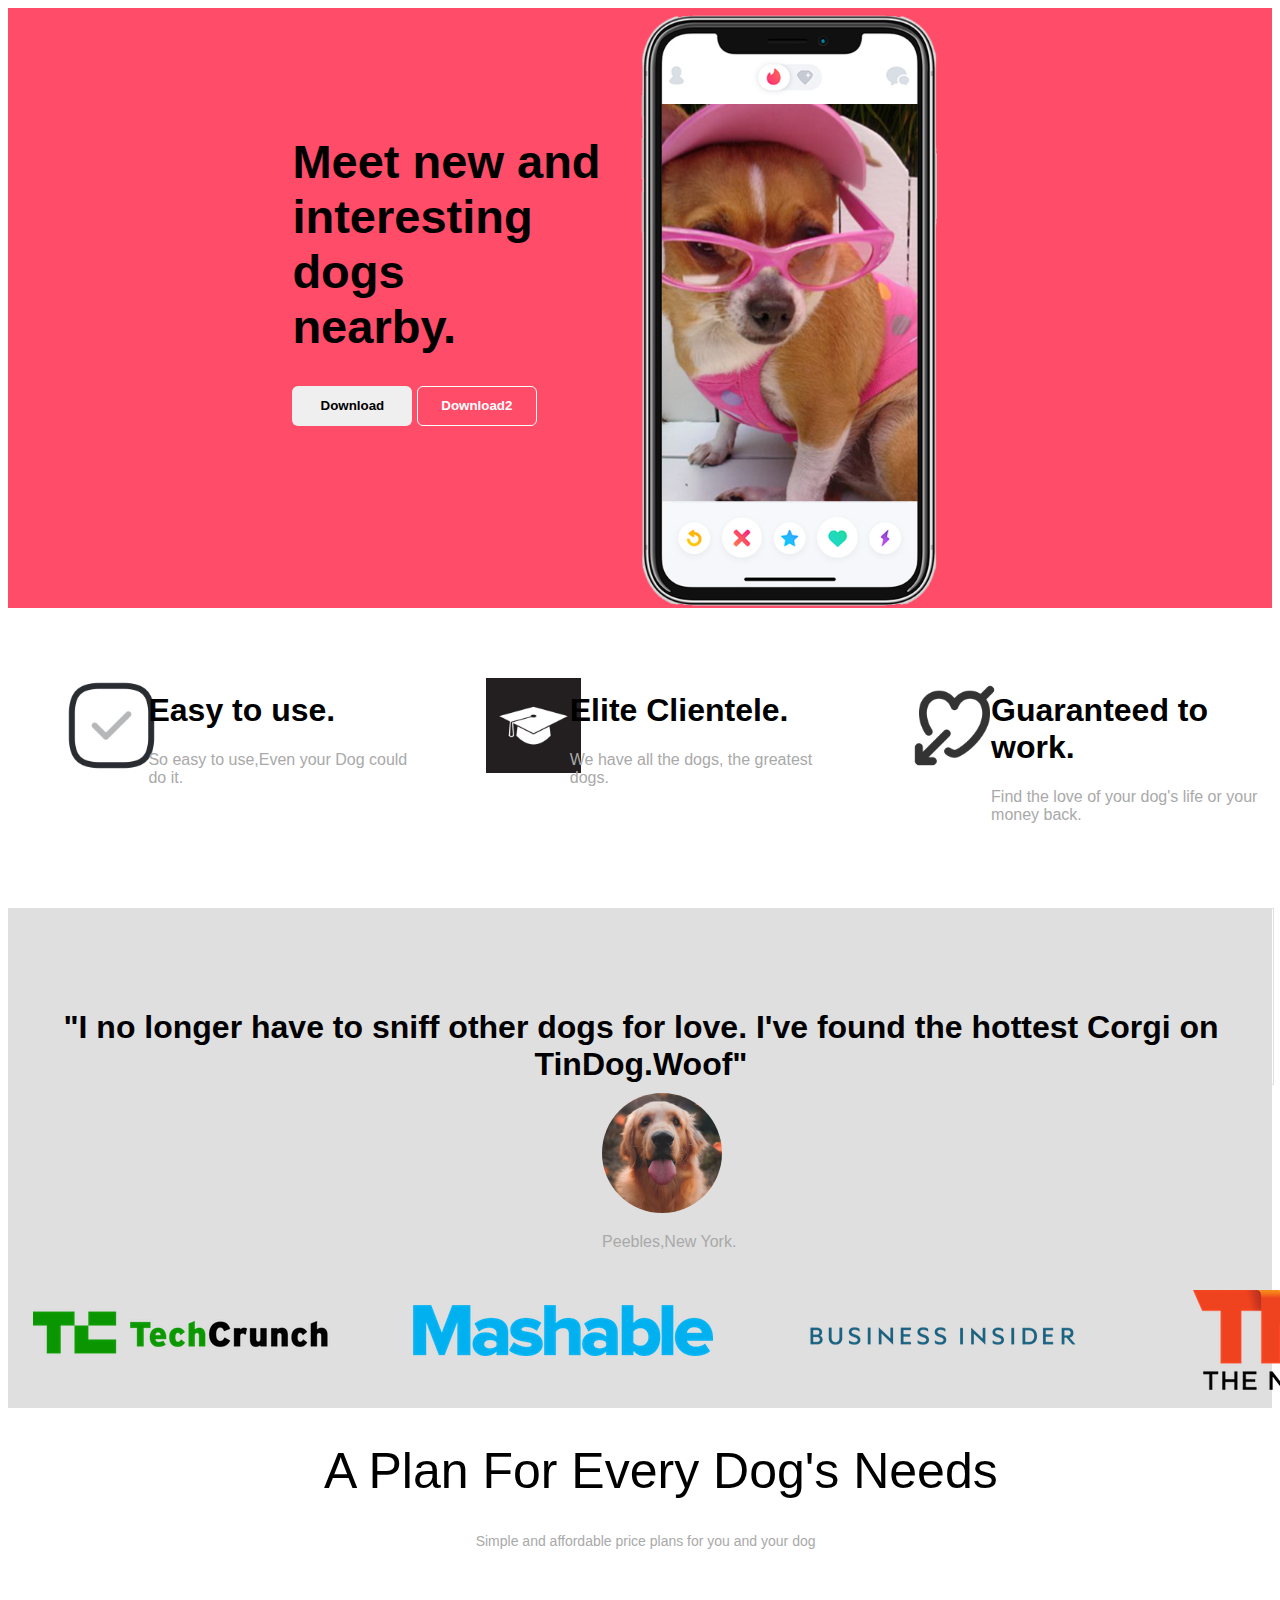
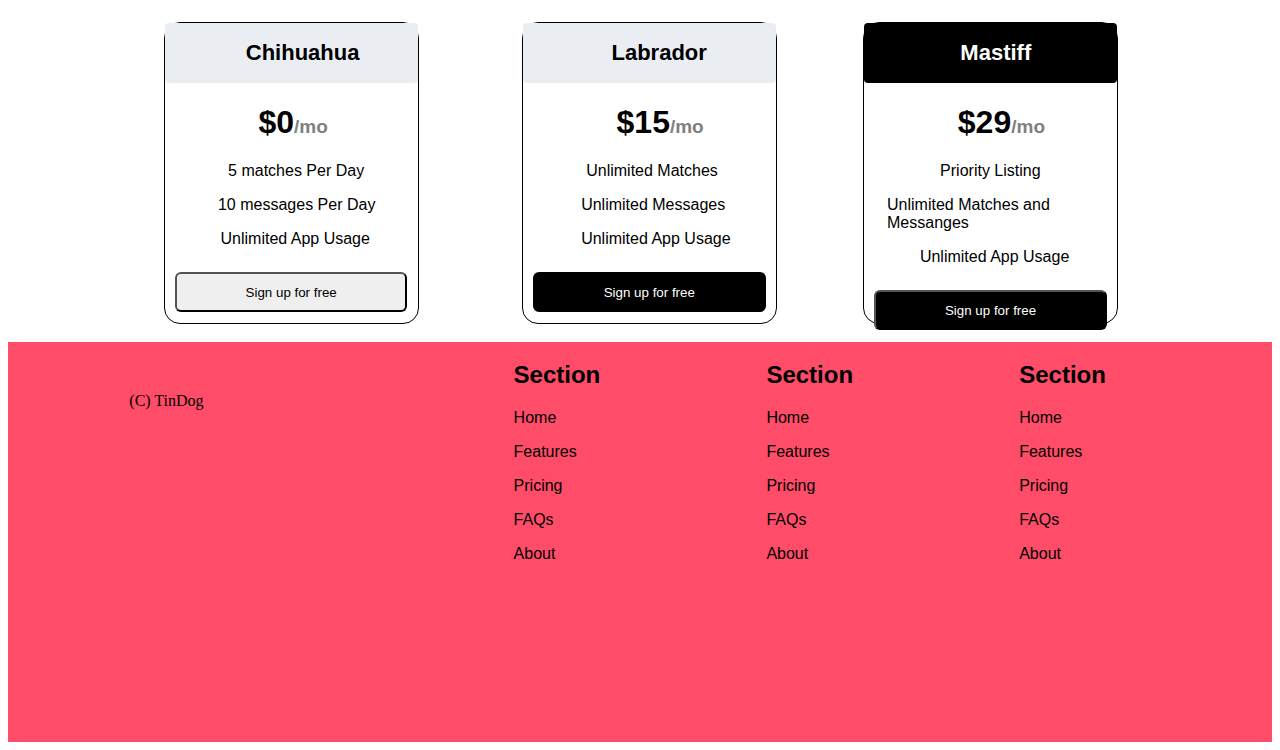
<file: 11.3 TinDog Project/index.html>
<!DOCTYPE html>
<html lang="en">

<head>
  <meta charset="UTF-8">
  <meta name="viewport" content="width=device-width, initial-scale=1.0">
  <link rel="stylesheet" href="/11.3 TinDog Project/css/style.css">
  <title>TinDog</title>
</head>

<body>
<div class="background">
  
  <div style="
  width: 100%;
  height: 100%;
  display: inline-block;
  font-family:sans-serif;">
  <div style="width: 50%;
  margin-left: 45%;
  margin-top: 20%;">
  <h1 style="font-weight: 700;
  font-size: 47px;">
    Meet new and interesting dogs <span style="display: block;">nearby.</span>
  </h1>
  </div>
    <button style="padding-left: 16;
      padding-right: 16;
      padding-top: 8;
      padding-bottom: 8;
      width: 120px;
      height: 40px;
      border: none;
      border-radius: 6px;
      margin-left: 45%;
      font-weight: 600;">
      Download
    </button>
    <button style="padding-left: 16;
      padding-right: 16;
      padding-top: 8;
      padding-bottom: 8;
      width: 120px;
      height: 40px;
      border: 1px solid white;
      border-radius: 6px;
      background-color:rgb(255, 76, 104) ;
      color: white;
      font-weight: 600;">
      Download2
    </button>
  </div>

  <div style="  width: 100%;
  height: 100%;">
  <img style="height: 500ox;
  width: 300px;
  margin-left: px;" src="/11.3 TinDog Project/images/iphone12.png" alt="Jimmy">
  </div>
</div>
<div style="background-color: rgb(255, 255, 255);
width: 100%;
height: 300px;
display: grid;
grid-template-columns: 1fr 1fr 1fr;">
<div style="display: grid;
grid-template-columns: 1fr 2fr ;">
  <div style="display: inline-block;
  width: 100%;
  height: 100%;">
  <img style="width: 95px;
  margin-top: 50%;
  margin-left: 40%;" src="/11.3 TinDog Project/images/tick_square_icon_242167.png" alt="check">
  </div>
  <div style="display: inline-block;
  width: 100%;
  height: 100%;">
  <h1 style="font-family: sans-serif;
  margin-top: 30%;">
    Easy to use.
  </h1>
  <p style="font-family: sans-serif;
  color: darkgrey;
  font-weight: 500;">
    So easy to use,Even your Dog could do it.
  </p>
  </div>
</div>
<div style="display: grid;
grid-template-columns: 1fr 2fr ;">
  <div style="display: inline-block;
  width: 100%;
  height: 100%;">
  <img style="width: 95px;
  margin-top: 50%;
  margin-left: 40%;" src="/11.3 TinDog Project/images/graduationhat.png" alt="check">
  </div>
  <div style="display: inline-block;
  width: 100%;
  height: 100%;">
  <h1 style="font-family: sans-serif;
  margin-top: 30%;">
    Elite Clientele.
  </h1>
  <p style="font-family: sans-serif;
  color: darkgrey;
  font-weight: 500;">
  We have all the dogs, the greatest dogs.
  </p>
  </div>
</div>
<div style="display: grid;
grid-template-columns: 1fr 2fr ;">
  <div style="display: inline-block;
  width: 100%;
  height: 100%;">
  <img style="width: 95px;
  margin-top: 50%;
  margin-left: 40%;" src="/11.3 TinDog Project/images/arrowheart.png" alt="check">
  </div>
  <div style="display: inline-block;
  width: 100%;
  height: 100%;">
  <h1 style="font-family: sans-serif;
  margin-top: 30%;">
   Guaranteed to <span style="display: block;">work.</span> 
  </h1>
  <p style="font-family: sans-serif;
  color: darkgrey;
  font-weight: 500;">
    Find the love of your dog's life or your money back.
  </p>

  </div>
  </div>
</div>

<div style="background-color: rgb(223, 223, 223);
width: 100%;
height: 500px;">
<div style="border: 1px solid rgb(223, 223, 223);
width: 100%;
height: 35%;
font-family: sans-serif;">
<h1 style="text-align: center;
margin-top: 100px;">
  "I no longer have to sniff other dogs for love. I've found the hottest Corgi on <span style="display: block;"> TinDog.Woof"</span>
</h1>
</div>
<div style="width: 100%;
height: 190px;
align-content: center;">
<img style="border-radius: 50%;
height: 120px;
width: 120px;
margin-left: 47%;
" src="/11.3 TinDog Project/images/dog-img.jpg" alt="Peebles">
<p style="color: darkgray;
font-family: sans-serif;
margin-left: 47%;">
  Peebles,New York.
</p>
</div>
<div style="width: 100%;
height: 25%;
display: grid;
grid-template-columns: 1fr 1fr 1fr 1fr;">
<div><img style="margin-top: 31px;
margin-left: 25px;" src="/11.3 TinDog Project/images/techcrunch.png" alt="TechCrunch">
</div>
<div>
  <img style="margin-top: 30px;
  margin-left: 80px;" src="/11.3 TinDog Project/images/mashable.png" alt="Mashable">
</div>
<div>
  <img style="margin-top: 35px;
  margin-left: 80px;" src="/11.3 TinDog Project/images/bizinsider.png" alt="Business insider">
</div>
<div>
  <img style="margin-top: 15px;
  margin-left: 100px;" src="/11.3 TinDog Project/images/tnw.png" alt="TNW">
</div>

</div>

</div>

<div style="
width: 100%;
height: 500px;">
<div style="width: 100%;
height: 32%;">
<h1 style="font-size: 50px;
font-family: sans-serif;
margin-left: 25%;
font-weight: 500;">
  A Plan For Every Dog's Needs
</h1>
<p style="color: darkgray;
font-weight: 500;
font-family: sans-serif;
margin-left: 37%;
font-size: 14px;">
  Simple and affordable price plans for you and your dog
</p>

</div>
<div style="width: 100%;
height: 67.3%;
display: grid;
grid-template-columns: 1fr 1fr 1fr ;">
<div>
  <div style="border: 1px solid black;
  width: 60%;
  height: 300px;
  border-radius: 16px;
  margin-left: 37%;
  margin-top: 20px;">
    <div style="width: 100%;
  height: 60px;
  background-color: rgb(234, 238, 242);
  border-radius: 4px;">
  <h2 style="margin: 0px;
  font-family: sans-serif;
  margin-left: 32%;
  vertical-align: bottom;
  padding-top: 17px;
  font-size: 22px;">
  Chihuahua
  </h2>
  </div>
  <h1 style="font-family: sans-serif;
  margin-left: 37%;">
    $0<span style="color: gray;
    font-size: 19px;" >/mo</span>
  </h1>
  <p style="font-family: sans-serif;;
  margin-left: 25%;">
    5 matches Per Day
  </p>
  <p style="font-family: sans-serif;
  margin-left: 21%;">
  10 messages Per Day
  </p>
  <p style="  font-family: sans-serif;
  margin-left: 22%;">
    Unlimited App Usage 
  </p>
  <button style="width: 92%;
  height: 40px;
  border-radius: 6px;
  margin-left: 10px;
  margin-top: 8px;">
    Sign up for free
  </button>
</div>
  </div>
<div>
  <div style="border: 1px solid black;
  width: 60%;
  height: 300px;
  border-radius: 16px;
  margin-left: 22%;
  margin-top: 20px;">
    <div style="width: 100%;
  height: 60px;
  background-color: rgb(234, 238, 242);
  border-radius: 4px;">
  <h2 style="margin: 0px;
  font-family: sans-serif;
  margin-left: 35%;
  vertical-align: bottom;
  padding-top: 17px;
  font-size: 22px;">
  Labrador
  </h2>
  </div>
  <h1 style="font-family: sans-serif;
  margin-left: 37%;">
    $15<span style="color: gray;
    font-size: 19px;" >/mo</span>
  </h1>
  <p style="font-family: sans-serif;
  margin-left: 25%;">
    Unlimited Matches
  </p>
  <p style="font-family: sans-serif;
  margin-left: 23%;">
  Unlimited Messages 
  </p>
  <p style="font-family: sans-serif;
  margin-left: 23%;">
    Unlimited App Usage 
  </p>
  <button style="width: 92%;
  height: 40px;
  border-radius: 6px;
  margin-left: 10px;
  margin-top: 8px;
  color: white;
  background-color: black;
  border: none;">
    Sign up for free
  </button>
</div>
  </div>
<div>
  <div style="border: 1px solid black;
  width: 60%;
  height: 300px;
  border-radius: 16px;
  margin-left: 3%;
  margin-top: 20px;">
    <div style="width: 100%;
  height: 60px;
  background-color: rgb(0, 0, 0);
  border-radius: 4px;">
  <h2 style="margin: 0px;
  font-family: sans-serif;
  margin-left: 38%;
  vertical-align: bottom;
  padding-top: 17px;
  font-size: 22px;
  color: white;">
  Mastiff
  </h2>
  </div>
  <h1 style="font-family: sans-serif;
  margin-left: 37%;">
    $29<span style="color: gray;
    font-size: 19px;" >/mo</span>
  </h1>
  <p style="font-family: sans-serif;
    margin-left: 30%;">
    Priority Listing
  </p>
  <p style="font-family: sans-serif;
  margin-left:9%;
  font-size: 16px;">
  Unlimited Matches and Messanges
  </p>
  <p style="font-family: sans-serif;
  margin-left: 22%;">
    Unlimited App Usage 
  </p>
  <button style="width: 92%;
  height: 40px;
  border-radius: 6px;
  margin-left: 10px;
  margin-top: 8px;
  color: white;
  background-color: black;">
    Sign up for free
  </button>
</div>
  </div>

</div>
</div>

<div style="width: 100%;
height: 400px;
background-color: rgb(255, 76, 104);
display: grid;
grid-template-columns: 2fr 1fr 1fr 1fr ;">
  <div>
    <p style="margin-top: 10%;
    margin-left: 24%;">
      (C) TinDog
    </p> 
  </div>
  <div style="font-family: sans-serif;">
    <h2>Section</h2>
    <p>Home</p>
    <p>Features</p>
    <p>Pricing</p>
    <p>FAQs</p>
    <p>About</p>
  </div>
  <div style="font-family: sans-serif;">
    <h2>Section</h2>
    <p>Home</p>
    <p>Features</p>
    <p>Pricing</p>
    <p>FAQs</p>
    <p>About</p>
  </div>
  <div style="font-family: sans-serif;">
    <h2>Section</h2>
    <p>Home</p>
    <p>Features</p>
    <p>Pricing</p>
    <p>FAQs</p>
    <p>About</p>
  
  
</div>


</body>

</html>
</file>
<file: 11.3 TinDog Project/css/style.css>
.background {
background: rgb(255, 76, 104);
width: 100%;
height: 600px;
display: grid;
grid-template-columns: 1fr 1fr;
}
</file>
